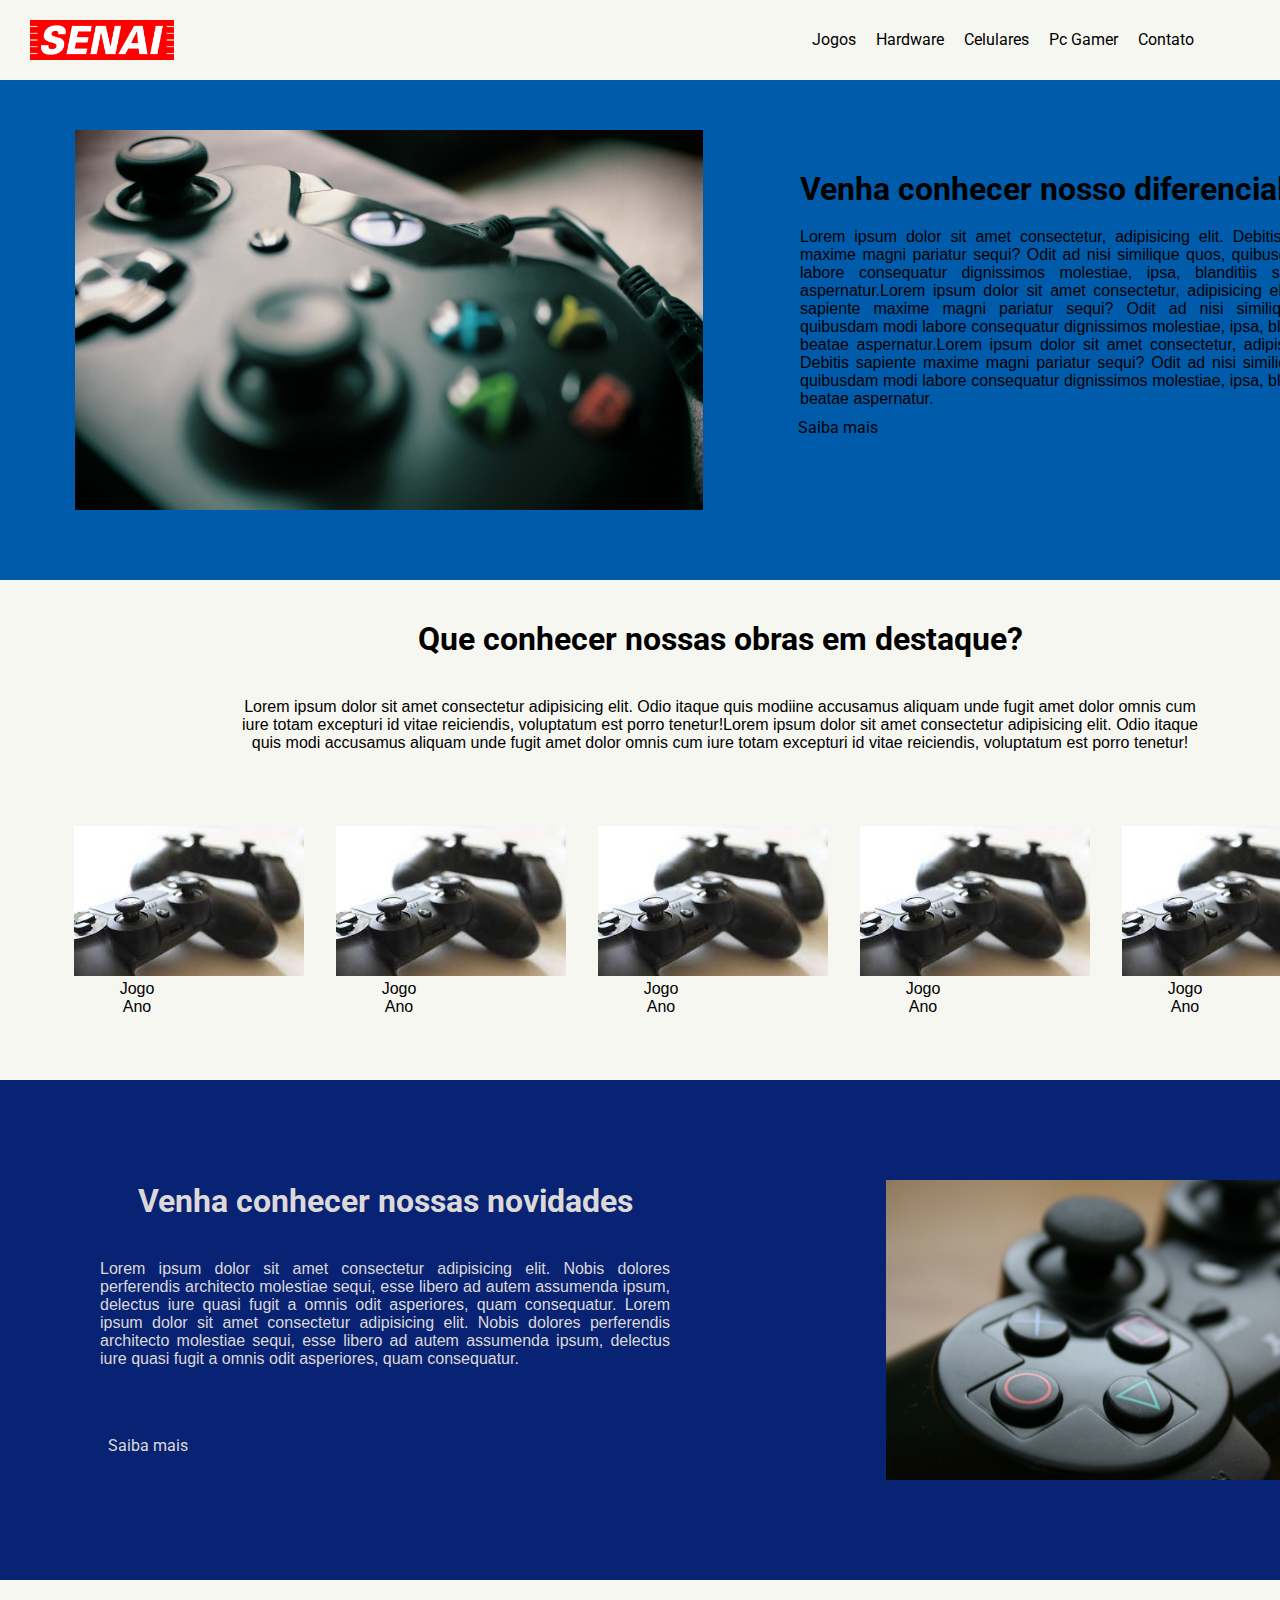
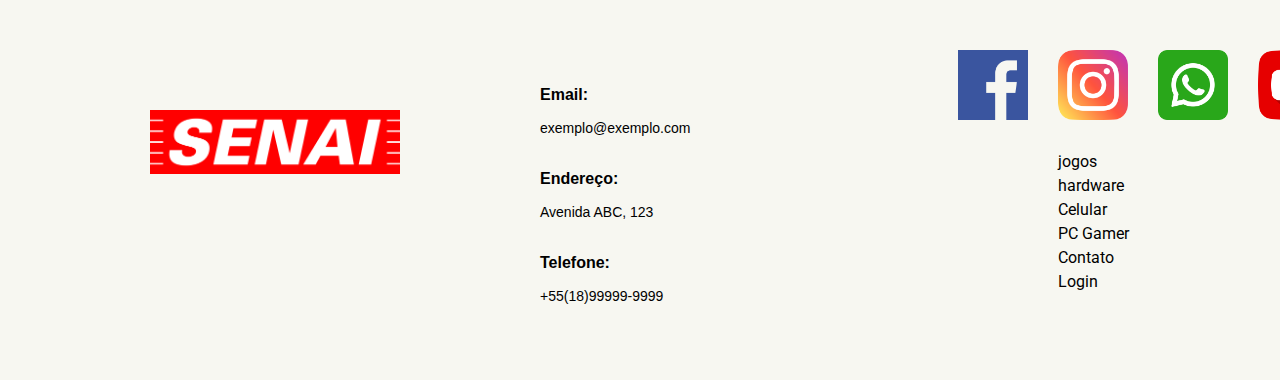
<file: site/index.html>
<!DOCTYPE html>
<html lang="pt-br">

<head>
    <meta charset="UTF-8">
    <meta http-equiv="X-UA-Compatible" content="IE=edge">
    <meta name="viewport" content="width=device-width, initial-scale=1.0">
    <title>Site de Jogos</title>
    <link rel="stylesheet" href="css/estilo.css">
    <link rel="preconnect" href="https://fonts.googleapis.com">
    <link rel="preconnect" href="https://fonts.gstatic.com" crossorigin>
    <link href="https://fonts.googleapis.com/css2?family=Roboto:wght@900&display=swap" rel="stylesheet">

</head>

<body>   

    <header>
        <nav>
            <img class="logo" src="imagens/senai-logo.png" alt="Logo" width="10%" height="20%">
            <ul>
                <a href="index.html">Jogos</a>
                <a href="hardware.html">Hardware</a>
                <a href="celulares.html">Celulares</a>
                <a href="pcgamer.html">Pc Gamer</a>
                <a href="contato.html">Contato</a>
            </ul>
            <button class="btn-login">Login</button>
        </nav>
    </header>
    <div class="banner">
            <figure>
                <img src="imagens/controle-videogame.png" alt="Controle Video Game">
            </figure>

            <section class="texto_banner">
                <h1>Venha conhecer nosso diferencial</h1>
                <p>
                    Lorem ipsum dolor sit amet consectetur, adipisicing elit. Debitis sapiente maxime magni
                    pariatur sequi? Odit ad nisi similique quos, quibusdam modi labore consequatur dignissimos
                    molestiae, ipsa, blanditiis sit beatae aspernatur.Lorem ipsum dolor sit amet consectetur, adipisicing elit. Debitis sapiente maxime magni
                    pariatur sequi? Odit ad nisi similique quos, quibusdam modi labore consequatur dignissimos
                    molestiae, ipsa, blanditiis sit beatae aspernatur.Lorem ipsum dolor sit amet consectetur, adipisicing elit. Debitis sapiente maxime magni
                    pariatur sequi? Odit ad nisi similique quos, quibusdam modi labore consequatur dignissimos
                    molestiae, ipsa, blanditiis sit beatae aspernatur.
                </p>
                <a href="jogos.html">Saiba mais</a>
            </section>
    </div>
   
        
    <div class="destaque">  

            <section class="texto_destaque">
                <h1>Que conhecer nossas obras em destaque?</h1>
                <p>
                    Lorem ipsum dolor sit amet consectetur adipisicing elit. Odio itaque quis modiine
                    accusamus aliquam unde fugit amet dolor omnis cum iure totam excepturi id vitae
                    reiciendis, voluptatum est porro tenetur!Lorem ipsum dolor sit amet consectetur adipisicing elit. Odio itaque quis modi
                    accusamus aliquam unde fugit amet dolor omnis cum iure totam excepturi id vitae
                    reiciendis, voluptatum est porro tenetur!
                </p>
            </section>

            <section>
                <!--Inicio da Imagem 1-->
                <div class="img_destaque">
                    <figure>
                        <a href="jogos.html"><img src="imagens/Controle 2.jpg" alt="galeria"></a>
                        <figcaption>Jogo <br> Ano </figcaption>
                    </figure>
                </div>
                <!--Fim da Imagem 1-->
                <!--Inicio da Imagem 2-->
                <div class="img_destaque">
                    <figure>
                        <a href="jogos.html"><img src="imagens/Controle 2.jpg" alt="galeria"></a>
                        <figcaption>Jogo <br> Ano </figcaption>
                    </figure>
                </div>
                <!--fim da Imagem 2-->
                <!--Inicio da Imagem 3-->
                <div class="img_destaque">
                    <figure>
                        <a href="jogos.html"><img src="imagens/Controle 2.jpg" alt="galeria"></a>
                        <figcaption>Jogo <br> Ano </figcaption>
                    </figure>
                </div>
                <!--fim da Imagem 3-->
                <!--Inicio da Imagem 4-->
                <div class="img_destaque">
                    <figure>
                        <a href="jogos.html">
                            <img src="imagens/Controle 2.jpg" alt="galeria"></a>
                        <figcaption>Jogo <br> Ano </figcaption>
                    </figure>
                </div>
                <!--fim da Imagem 4-->
                <!--Inicio da Imagem 5-->
                <div class="img_destaque">
                    <figure>
                        <a href="jogos.html"><img src="imagens/Controle 2.jpg" alt="galeria"></a>
                        <figcaption>Jogo <br> Ano </figcaption>
                    </figure>
                </div>
                <!--fim da Imagem 5-->
            </section>
    </div>
        

    <div class="novidades">
        <section class="texto_novidades">

            <h1>Venha conhecer nossas novidades</h1>
            <p>
                Lorem ipsum dolor sit amet consectetur adipisicing elit. Nobis dolores
                perferendis architecto molestiae sequi, esse libero ad autem assumenda ipsum,
                delectus iure quasi fugit a omnis odit asperiores, quam consequatur.
                Lorem ipsum dolor sit amet consectetur adipisicing elit. Nobis dolores
                perferendis architecto molestiae sequi, esse libero ad autem assumenda ipsum,
                delectus iure quasi fugit a omnis odit asperiores, quam consequatur.
            </p>
            <a href="#">Saiba mais</a>
        </section>
        <figure>
            <img src="imagens/Controle.jpg" alt="Controle">
        </figure>
</div>

    <footer class="rodape" >

                <div class="logo_rodape" >

                    <figure>

                        <img src="imagens/senai-logo.png" alt="logo rodape">

                    </figure>

                </div>
  

                <div class="info_contato">

                    <p class="topico">Email:</p>
                    <p>exemplo@exemplo.com</p><br>

                    <p class="topico">Endereço:</p>
                    <p>Avenida ABC, 123</p><br>

                    <p class="topico">Telefone:</p>
                    <p>+55(18)99999-9999</p><br>                                        

                </div>

            
                <div class="redes_sociais">

                    <figure>
                        <a href="#"><img class="img1" src="imagens/facebook.png" alt="" ></a> 

                    
                        <a href="#"><img class="img2" src="imagens/instagram.png" alt="" ></a>                               

                    
                        <a href="#"><img class="img3" src="imagens/whatsapp.png" alt="" ></a>                          

                    
                        <a href="#"><img class="img4" src="imagens/youtube (1).png" alt="" ></a>

                    </figure>

                    
                </div>
                <div class="menu_rodape">
                    <li><a href="index.html">jogos</a></li>
                    <li><a href="hardware.html">hardware</a> </li>
                    <li><a href="celulares.html">Celular</a> </li>
                    <li><a href="pcgamer.html">PC Gamer</a> </li>
                    <li><a href="contato.html">Contato</a> </li>
                    <li><a href="login.html">Login</a> </li>
                </div>
                   
    </footer>

              
</body>

</html>
</file>
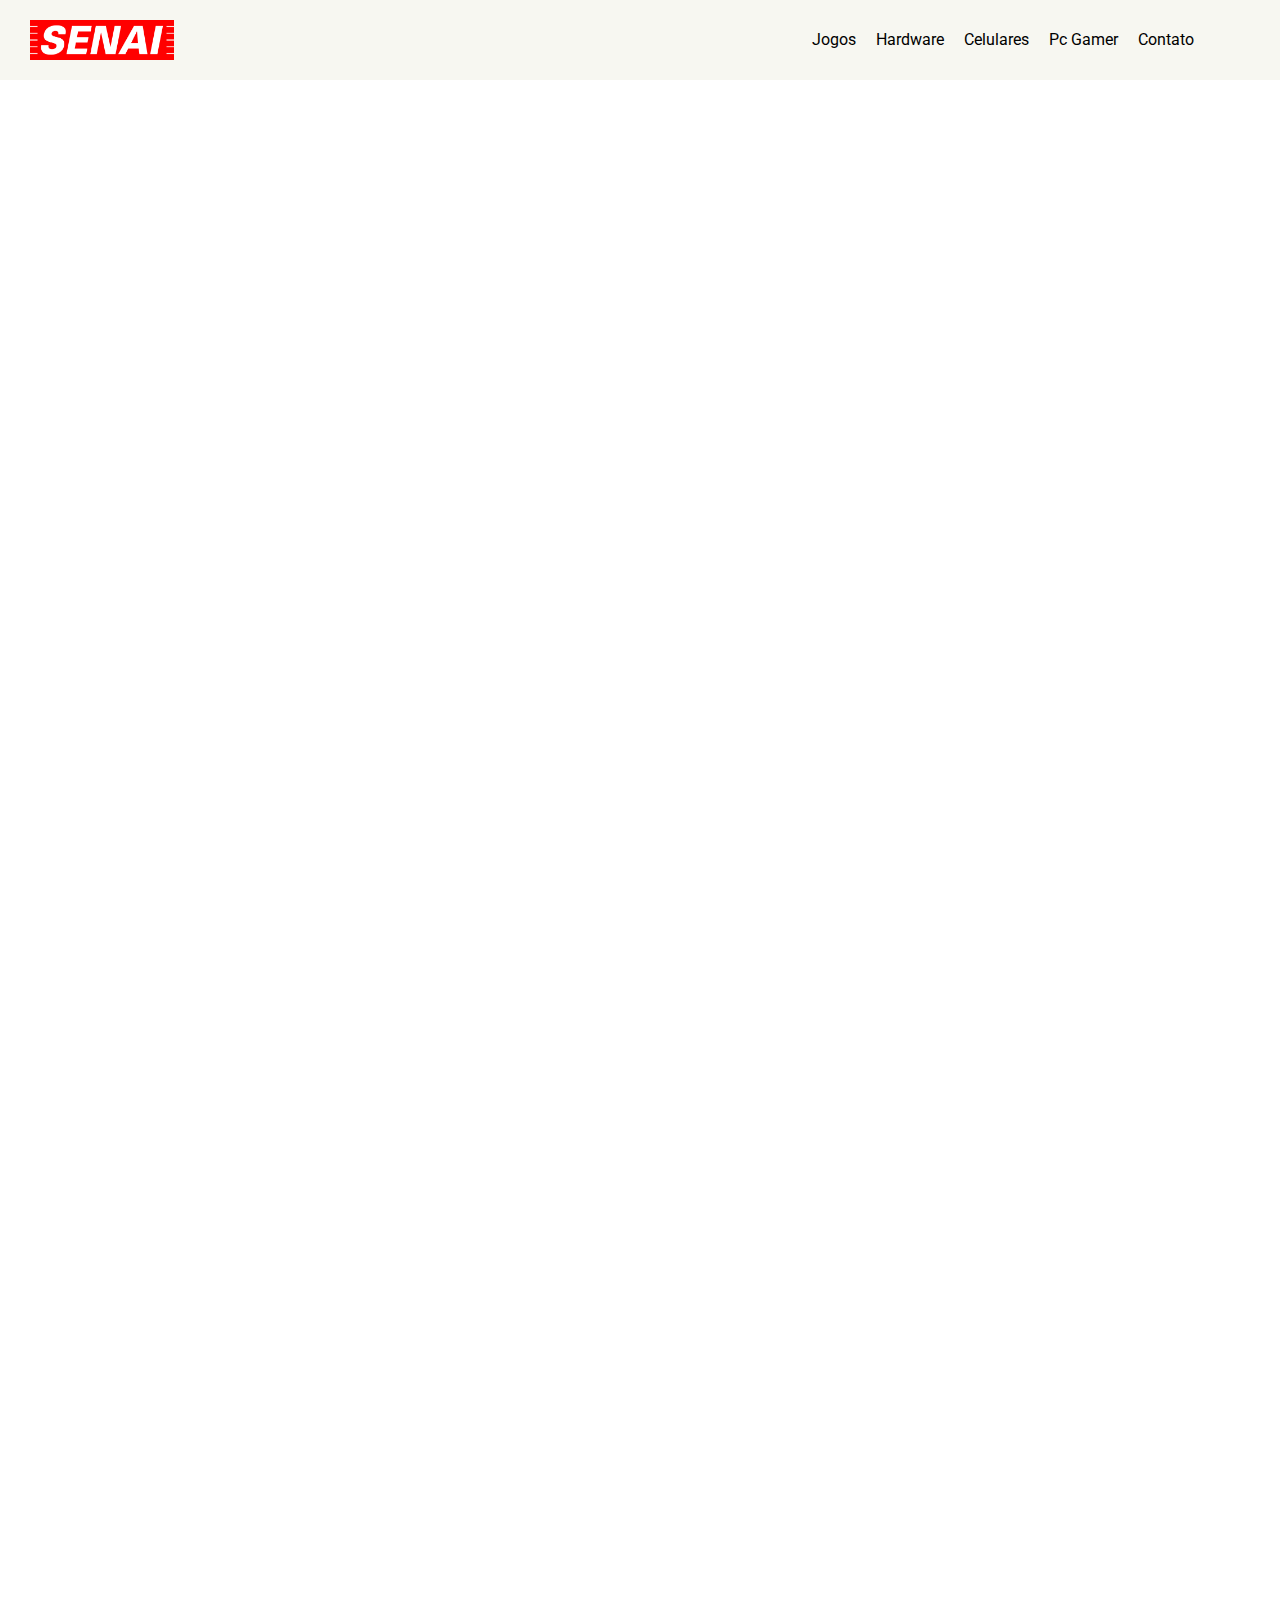
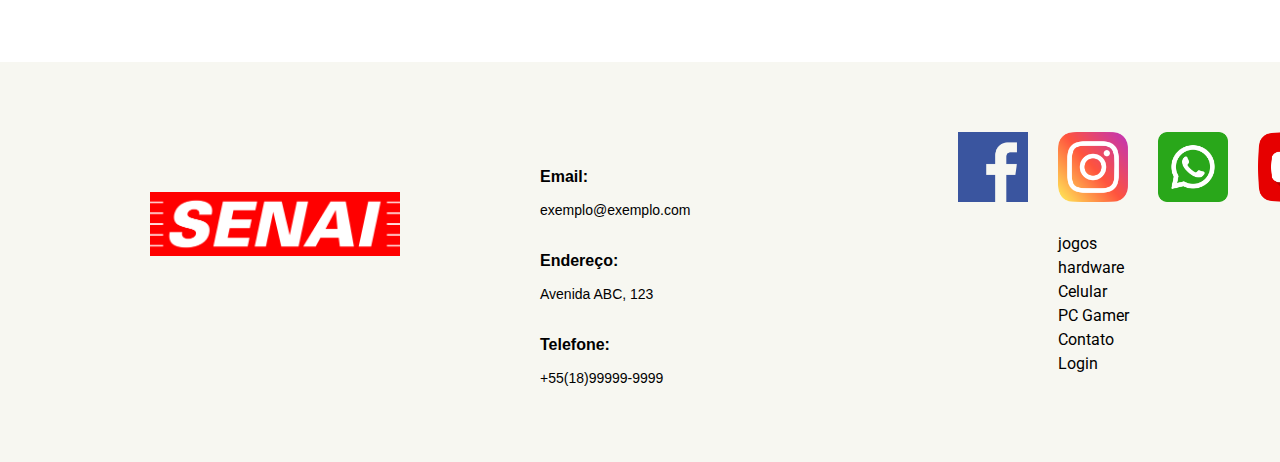
<file: site/celulares.html>
<!DOCTYPE html>
<html lang="pt-br">

<head>
    <meta charset="UTF-8">
    <meta http-equiv="X-UA-Compatible" content="IE=edge">
    <meta name="viewport" content="width=device-width, initial-scale=1.0">
    <title>Site de Jogos</title>
    <link rel="stylesheet" href="css/estilo.css">
    <link rel="preconnect" href="https://fonts.googleapis.com">
    <link rel="preconnect" href="https://fonts.gstatic.com" crossorigin>
    <link href="https://fonts.googleapis.com/css2?family=Roboto:wght@900&display=swap" rel="stylesheet">

</head>

<body>   

    <header>
        <nav>
            <img class="logo" src="imagens/senai-logo.png" alt="Logo" width="10%" height="20%">
            <ul>
                <a href="index.html">Jogos</a>
                <a href="hardware.html">Hardware</a>
                <a href="celulares.html">Celulares</a>
                <a href="pcgamer.html">Pc Gamer</a>
                <a href="contato.html">Contato</a>
            </ul>
            <button class="btn-login">Login</button>
        </nav>
    </header>
    <div class="area-hardware">
      

    </div>

    <footer class="rodape" >

                <div class="logo_rodape" >

                    <figure>

                        <img src="imagens/senai-logo.png" alt="logo rodape">

                    </figure>

                </div>
  

                <div class="info_contato">

                    <p class="topico">Email:</p>
                    <p>exemplo@exemplo.com</p><br>

                    <p class="topico">Endereço:</p>
                    <p>Avenida ABC, 123</p><br>

                    <p class="topico">Telefone:</p>
                    <p>+55(18)99999-9999</p><br>                                        

                </div>

            
                <div class="redes_sociais">

                    <figure>
                        <a href="#"><img class="img1" src="imagens/facebook.png" alt="" ></a> 

                    
                        <a href="#"><img class="img2" src="imagens/instagram.png" alt="" ></a>                               

                    
                        <a href="#"><img class="img3" src="imagens/whatsapp.png" alt="" ></a>                          

                    
                        <a href="#"><img class="img4" src="imagens/youtube (1).png" alt="" ></a>

                    </figure>

                    
                </div>
                <div class="menu_rodape">
                    <li><a href="#">jogos</a></li>
                    <li><a href="#">hardware</a> </li>
                    <li><a href="#">Celular</a> </li>
                    <li><a href="#">PC Gamer</a> </li>
                    <li><a href="#">Contato</a> </li>
                    <li><a href="#">Login</a> </li>
                </div>
                   
    </footer>

              
</body>

</html>
</file>
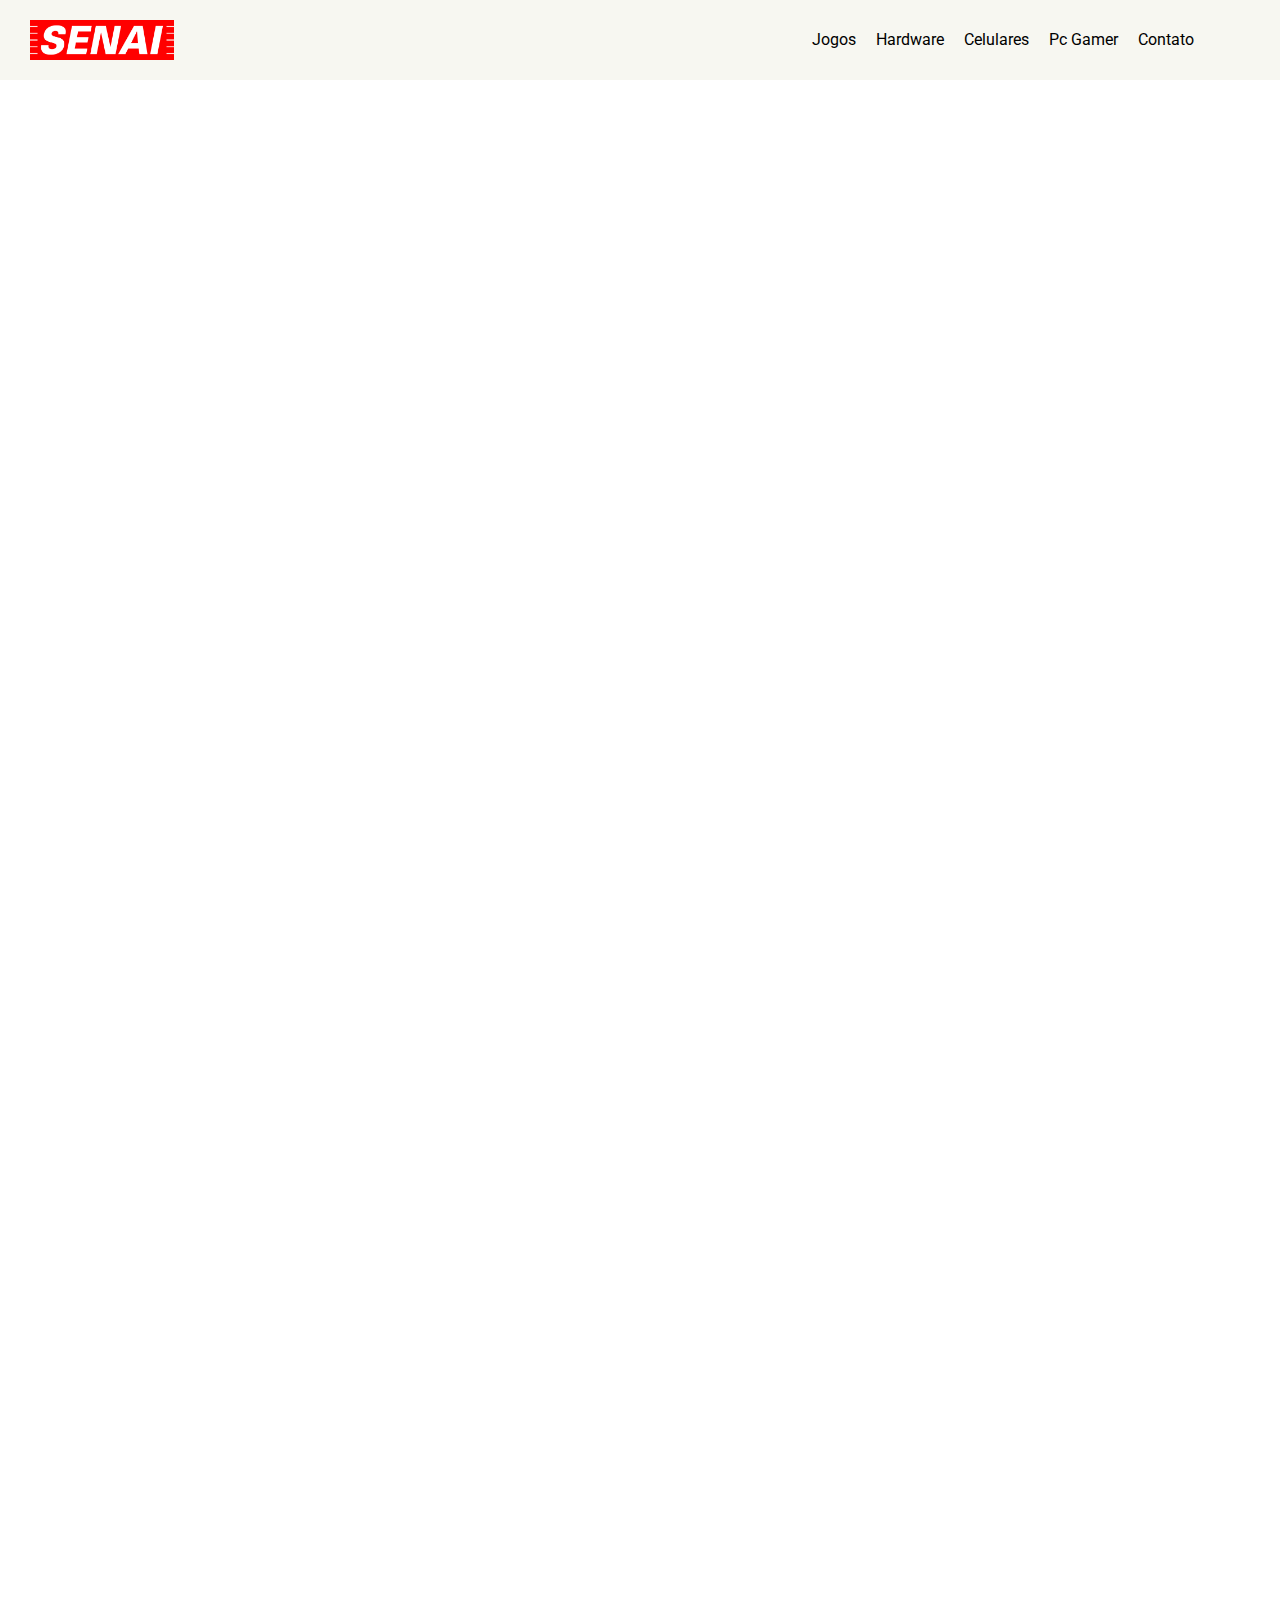
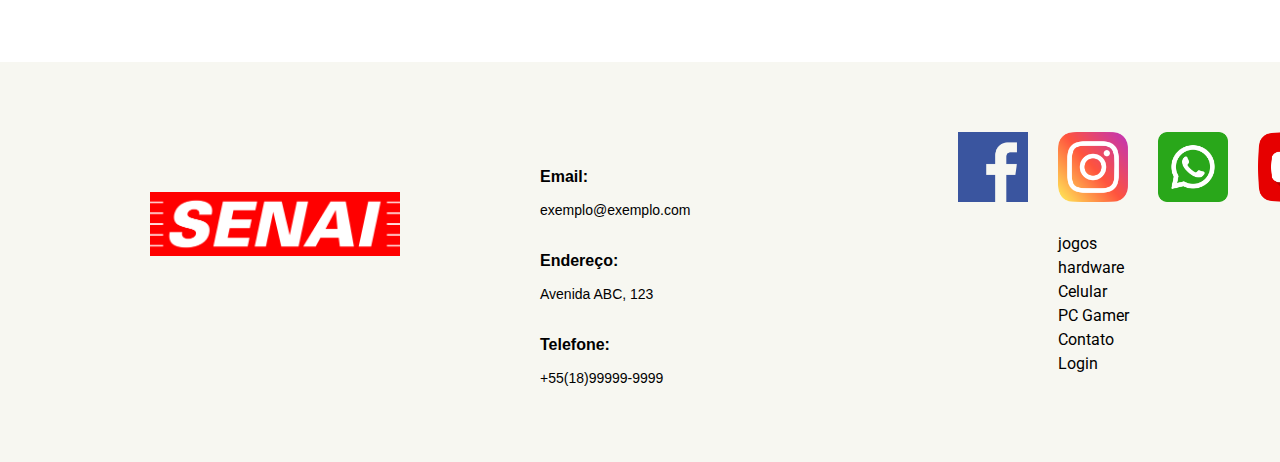
<file: site/contato.html>
<!DOCTYPE html>
<html lang="pt-br">

<head>
    <meta charset="UTF-8">
    <meta http-equiv="X-UA-Compatible" content="IE=edge">
    <meta name="viewport" content="width=device-width, initial-scale=1.0">
    <title>Site de Jogos</title>
    <link rel="stylesheet" href="css/estilo.css">
    <link rel="preconnect" href="https://fonts.googleapis.com">
    <link rel="preconnect" href="https://fonts.gstatic.com" crossorigin>
    <link href="https://fonts.googleapis.com/css2?family=Roboto:wght@900&display=swap" rel="stylesheet">

</head>

<body>   

    <header>
        <nav>
            <img class="logo" src="imagens/senai-logo.png" alt="Logo" width="10%" height="20%">
            <ul>
                <a href="index.html">Jogos</a>
                <a href="hardware.html">Hardware</a>
                <a href="celulares.html">Celulares</a>
                <a href="pcgamer.html">Pc Gamer</a>
                <a href="contato.html">Contato</a>
            </ul>
            <button class="btn-login">Login</button>
        </nav>
    </header>
    <div class="area-hardware">
        

    </div>

    <footer class="rodape" >

                <div class="logo_rodape" >

                    <figure>

                        <img src="imagens/senai-logo.png" alt="logo rodape">

                    </figure>

                </div>
  

                <div class="info_contato">

                    <p class="topico">Email:</p>
                    <p>exemplo@exemplo.com</p><br>

                    <p class="topico">Endereço:</p>
                    <p>Avenida ABC, 123</p><br>

                    <p class="topico">Telefone:</p>
                    <p>+55(18)99999-9999</p><br>                                        

                </div>

            
                <div class="redes_sociais">

                    <figure>
                        <a href="#"><img class="img1" src="imagens/facebook.png" alt="" ></a> 

                    
                        <a href="#"><img class="img2" src="imagens/instagram.png" alt="" ></a>                               

                    
                        <a href="#"><img class="img3" src="imagens/whatsapp.png" alt="" ></a>                          

                    
                        <a href="#"><img class="img4" src="imagens/youtube (1).png" alt="" ></a>

                    </figure>

                    
                </div>
                <div class="menu_rodape">
                    <li><a href="#">jogos</a></li>
                    <li><a href="#">hardware</a> </li>
                    <li><a href="#">Celular</a> </li>
                    <li><a href="#">PC Gamer</a> </li>
                    <li><a href="#">Contato</a> </li>
                    <li><a href="#">Login</a> </li>
                </div>
                   
    </footer>

              
</body>

</html>
</file>
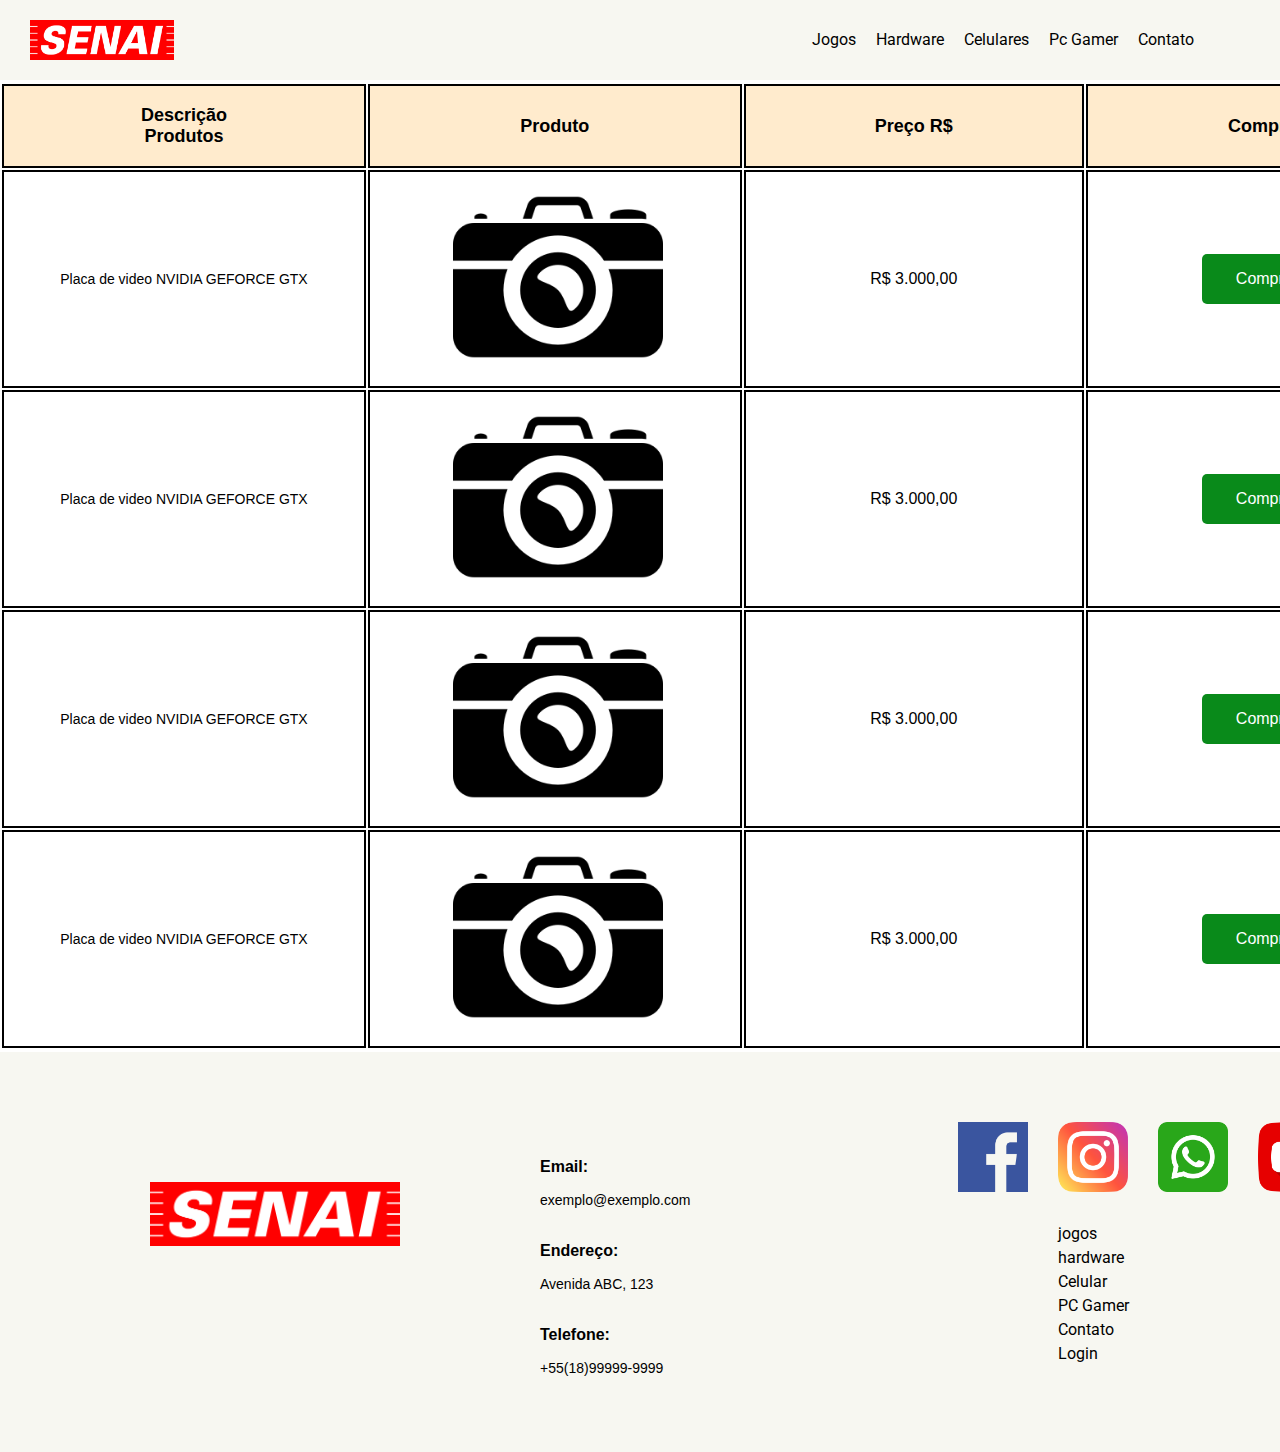
<file: site/hardware.html>
<!DOCTYPE html>
<html lang="pt-br">

<head>
    <meta charset="UTF-8">
    <meta http-equiv="X-UA-Compatible" content="IE=edge">
    <meta name="viewport" content="width=device-width, initial-scale=1.0">
    <title>Site de Jogos</title>
    <link rel="stylesheet" href="css/estilo.css">
    <link rel="preconnect" href="https://fonts.googleapis.com">
    <link rel="preconnect" href="https://fonts.gstatic.com" crossorigin>
    <link href="https://fonts.googleapis.com/css2?family=Roboto:wght@900&display=swap" rel="stylesheet">

</head>

<body>   

    <header>
        <nav>
            <img class="logo" src="imagens/senai-logo.png" alt="Logo" width="10%" height="20%">
            <ul>
                <a href="index.html">Jogos</a>
                <a href="hardware.html">Hardware</a>
                <a href="celulares.html">Celulares</a>
                <a href="pcgamer.html">Pc Gamer</a>
                <a href="contato.html">Contato</a>
            </ul>
            <button class="btn-login">Login</button>
        </nav>
    </header>
    <div class="area-hardware">
        <table>
            <thead>
                <tr>
                    <th class="descricao-produto">Descrição Produtos</th>
                    <th class="produto">Produto</th>
                    <th class="preco">Preço R$</th>
                    <th class="compra">Compra</th>
                </tr>
            </thead>
            <tbody>
                <tr>
                    <td class="descricao"><p>Placa de video NVIDIA GEFORCE GTX</p></td>
                    <td class="img-produto"><a href="imagens/placa-de-video-gigabyte-nvidia-geforce-rtx-2060-d6-6g-gddr6-gv-n2060d6-6gd_1597412926_g.jpg">
                        <img src="imagens/ferramenta-de-camera-fotografica.png" alt="placa de video" width=""></a></td>
                    <td class="valor-produto"><p>R$ 3.000,00</p></td>
                    <td class="compra-produto"><button class="btn-comprar">Comprar</button></td>    
                </tr>
                <tr>
                    <td class="descricao"><p>Placa de video NVIDIA GEFORCE GTX</p></td>
                    <td class="img-produto"><a href="imagens/placa-de-video-gigabyte-nvidia-geforce-rtx-2060-d6-6g-gddr6-gv-n2060d6-6gd_1597412926_g.jpg">
                        <img src="imagens/ferramenta-de-camera-fotografica.png" alt="placa de video" width=""></a></td>
                    <td class="valor-produto"><p>R$ 3.000,00</p></td>
                    <td class="compra-produto"><button class="btn-comprar">Comprar</button></td>    
                </tr>

                <tr>
                    <td class="descricao"><p>Placa de video NVIDIA GEFORCE GTX</p></td>
                    <td class="img-produto"><a href="imagens/placa-de-video-gigabyte-nvidia-geforce-rtx-2060-d6-6g-gddr6-gv-n2060d6-6gd_1597412926_g.jpg">
                        <img src="imagens/ferramenta-de-camera-fotografica.png" alt="placa de video" width=""></a></td>
                    <td class="valor-produto"><p>R$ 3.000,00</p></td>
                    <td class="compra-produto"><button class="btn-comprar">Comprar</button></td>    
                </tr>

                <tr>
                    <td class="descricao"><p>Placa de video NVIDIA GEFORCE GTX</p></td>
                    <td class="img-produto"><a href="imagens/placa-de-video-gigabyte-nvidia-geforce-rtx-2060-d6-6g-gddr6-gv-n2060d6-6gd_1597412926_g.jpg">
                        <img src="imagens/ferramenta-de-camera-fotografica.png" alt="placa de video" width=""></a></td>
                    <td class="valor-produto"><p>R$ 3.000,00</p></td>
                    <td class="compra-produto"><button class="btn-comprar">Comprar</button></td>    
                </tr>
                
            </tbody>
        </table>

    </div>

    <footer class="rodape-hardware" >

                <div class="logo_rodape" >

                    <figure>

                        <img src="imagens/senai-logo.png" alt="logo rodape">

                    </figure>

                </div>
  

                <div class="info_contato">

                    <p class="topico">Email:</p>
                    <p>exemplo@exemplo.com</p><br>

                    <p class="topico">Endereço:</p>
                    <p>Avenida ABC, 123</p><br>

                    <p class="topico">Telefone:</p>
                    <p>+55(18)99999-9999</p><br>                                        

                </div>

            
                <div class="redes_sociais">

                    <figure>
                        <a href="#"><img class="img1" src="imagens/facebook.png" alt="" ></a> 

                    
                        <a href="#"><img class="img2" src="imagens/instagram.png" alt="" ></a>                               

                    
                        <a href="#"><img class="img3" src="imagens/whatsapp.png" alt="" ></a>                          

                    
                        <a href="#"><img class="img4" src="imagens/youtube (1).png" alt="" ></a>

                    </figure>

                    
                </div>
                <div class="menu_rodape">
                    <li><a href="index.html">jogos</a></li>
                    <li><a href="hardware.html">hardware</a> </li>
                    <li><a href="celulares.html">Celular</a> </li>
                    <li><a href="pcgamer.html">PC Gamer</a> </li>
                    <li><a href="contato.html">Contato</a> </li>
                    <li><a href="login.html">Login</a> </li>
                </div>
                   
    </footer>

              
</body>

</html>
</file>
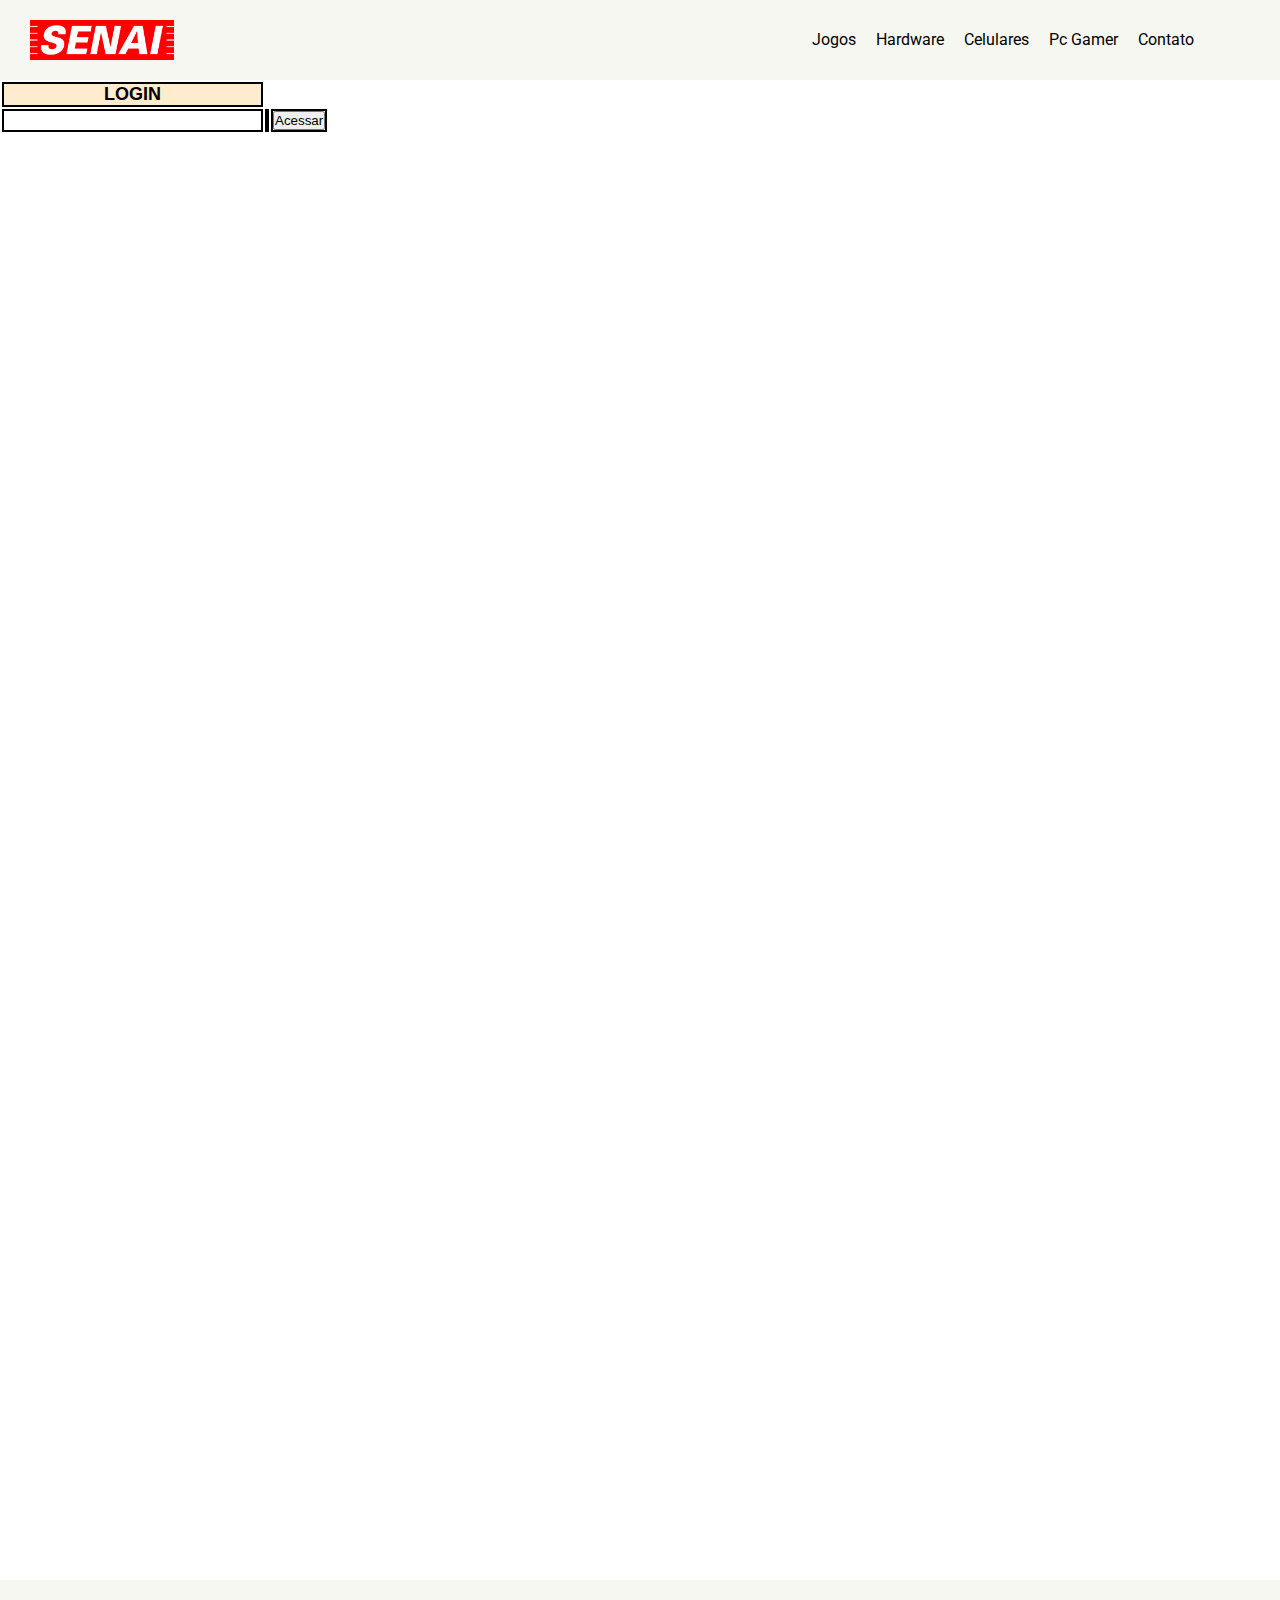
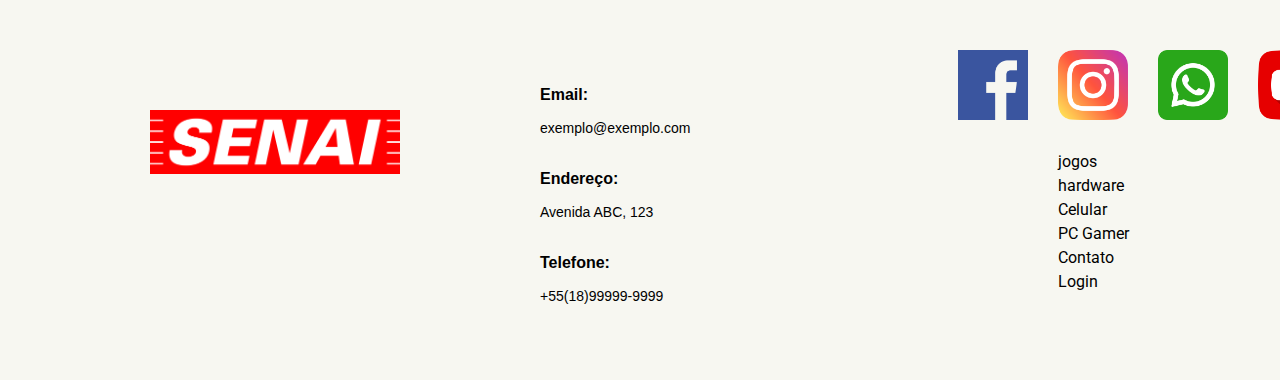
<file: site/login.html>
<!DOCTYPE html>
<html lang="pt-br">

<head>
    <meta charset="UTF-8">
    <meta http-equiv="X-UA-Compatible" content="IE=edge">
    <meta name="viewport" content="width=device-width, initial-scale=1.0">
    <title>Site de Jogos</title>
    <link rel="stylesheet" href="css/estilo.css">
    <link rel="preconnect" href="https://fonts.googleapis.com">
    <link rel="preconnect" href="https://fonts.gstatic.com" crossorigin>
    <link href="https://fonts.googleapis.com/css2?family=Roboto:wght@900&display=swap" rel="stylesheet">

</head>

<body>   

    <header>
        <nav>
            <img class="logo" src="imagens/senai-logo.png" alt="Logo" width="10%" height="20%">
            <ul>
                <a href="index.html">Jogos</a>
                <a href="hardware.html">Hardware</a>
                <a href="celulares.html">Celulares</a>
                <a href="pcgamer.html">Pc Gamer</a>
                <a href="contato.html">Contato</a>
            </ul>
            <button class="btn-login">Login</button>
        </nav>
    </header>
    <table>
        <thead>
            <tr>
                <th class="">LOGIN</th>
                
            </tr>
        </thead>
        <tbody>
            <tr>
                <td class=""></td>
                <td class=""></td>
               
                <td class=""><button class="btn-acesso">Acessar</button></td>    
            </tr>
          
            
        </tbody>

    <footer class="rodape" >

                <div class="logo_rodape" >

                    <figure>

                        <img src="imagens/senai-logo.png" alt="logo rodape">

                    </figure>

                </div>
  

                <div class="info_contato">

                    <p class="topico">Email:</p>
                    <p>exemplo@exemplo.com</p><br>

                    <p class="topico">Endereço:</p>
                    <p>Avenida ABC, 123</p><br>

                    <p class="topico">Telefone:</p>
                    <p>+55(18)99999-9999</p><br>                                        

                </div>

            
                <div class="redes_sociais">

                    <figure>
                        <a href="#"><img class="img1" src="imagens/facebook.png" alt="" ></a> 

                    
                        <a href="#"><img class="img2" src="imagens/instagram.png" alt="" ></a>                               

                    
                        <a href="#"><img class="img3" src="imagens/whatsapp.png" alt="" ></a>                          

                    
                        <a href="#"><img class="img4" src="imagens/youtube (1).png" alt="" ></a>

                    </figure>

                    
                </div>
                <div class="menu_rodape">
                    <li><a href="index.html">jogos</a></li>
                    <li><a href="hardware.html">hardware</a> </li>
                    <li><a href="celulares.html">Celular</a> </li>
                    <li><a href="pcgamer.html">PC Gamer</a> </li>
                    <li><a href="contato.html">Contato</a> </li>
                    <li><a href="#">Login</a> </li>
                </div>
                   
    </footer>

              
</body>

</html>
</file>
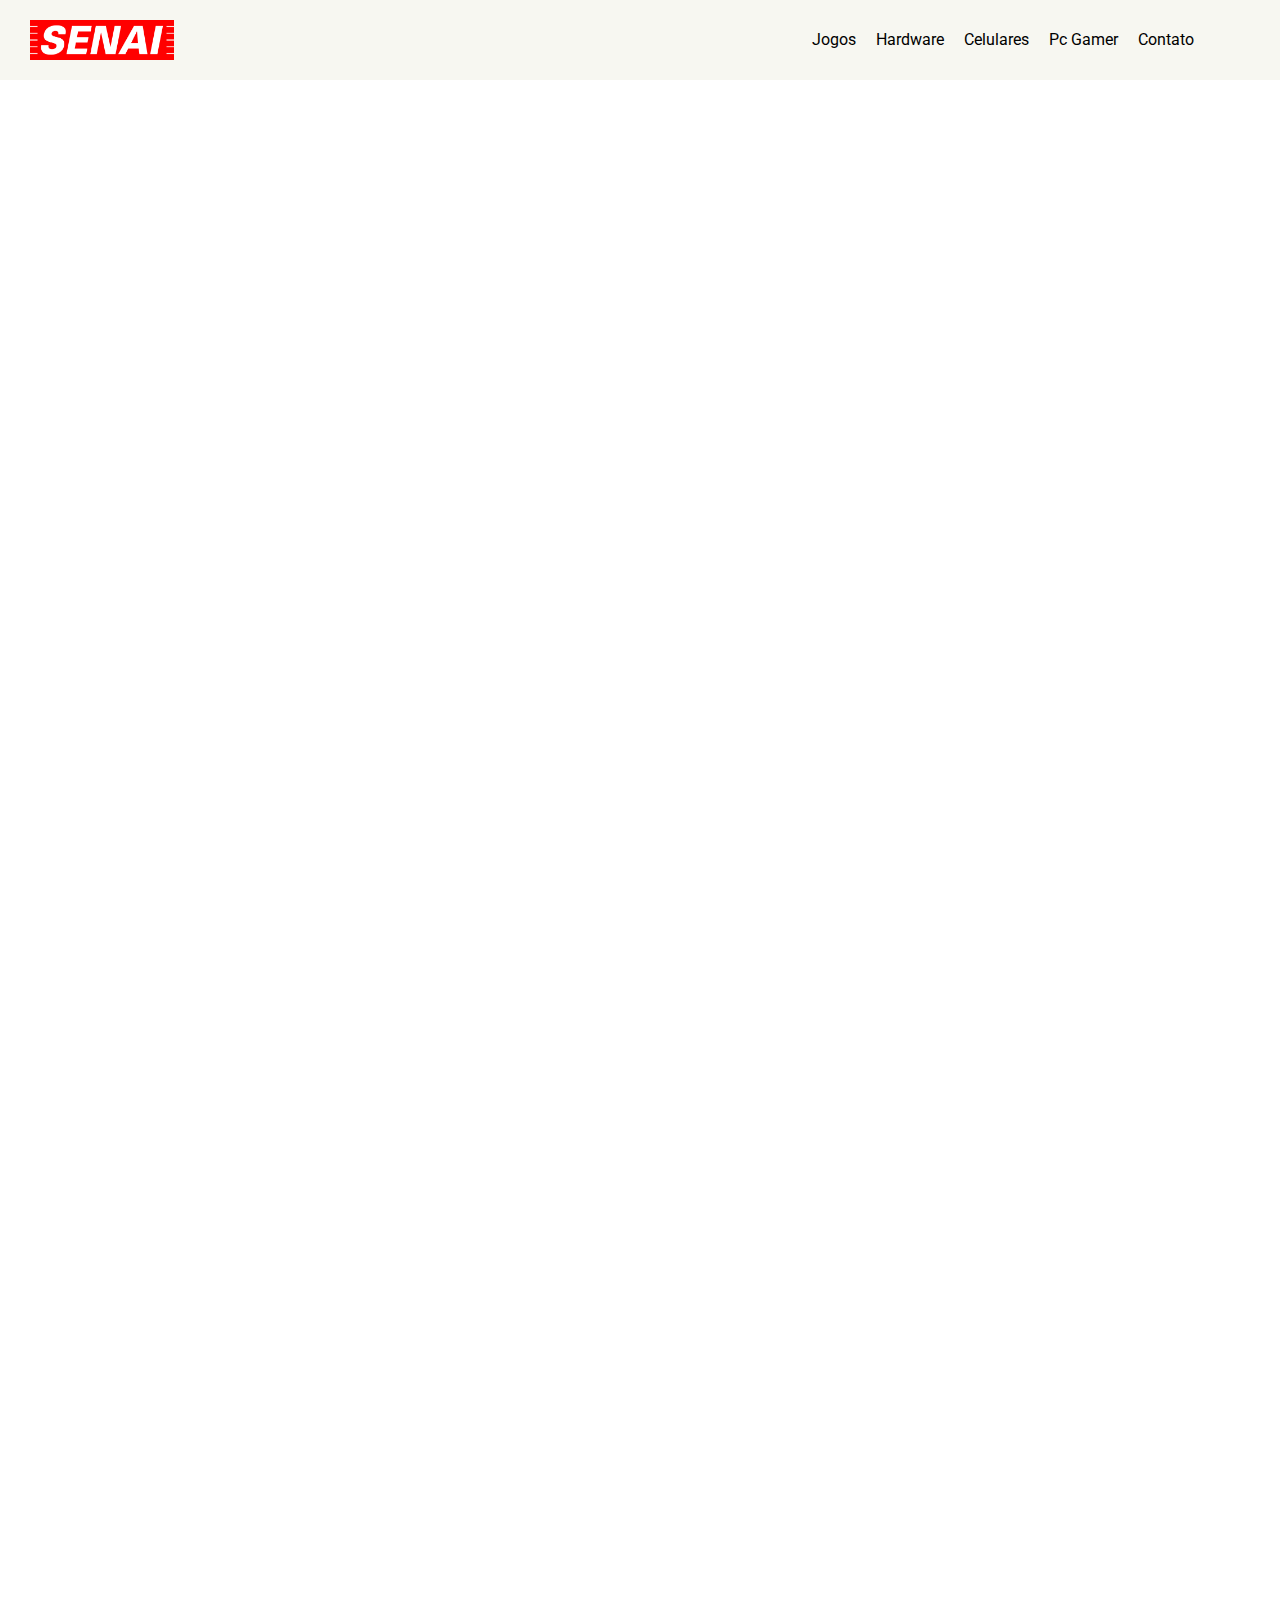
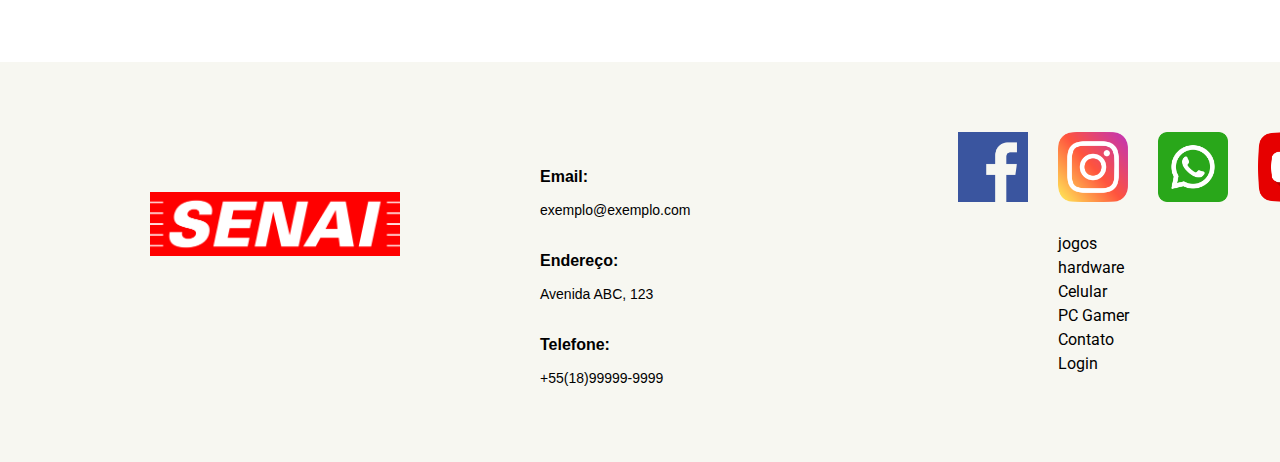
<file: site/pcgamer.html>
<!DOCTYPE html>
<html lang="pt-br">

<head>
    <meta charset="UTF-8">
    <meta http-equiv="X-UA-Compatible" content="IE=edge">
    <meta name="viewport" content="width=device-width, initial-scale=1.0">
    <title>Site de Jogos</title>
    <link rel="stylesheet" href="css/estilo.css">
    <link rel="preconnect" href="https://fonts.googleapis.com">
    <link rel="preconnect" href="https://fonts.gstatic.com" crossorigin>
    <link href="https://fonts.googleapis.com/css2?family=Roboto:wght@900&display=swap" rel="stylesheet">

</head>

<body>   

    <header>
        <nav>
            <img class="logo" src="imagens/senai-logo.png" alt="Logo" width="10%" height="20%">
            <ul>
                <a href="index.html">Jogos</a>
                <a href="hardware.html">Hardware</a>
                <a href="celulares.html">Celulares</a>
                <a href="pcgamer.html">Pc Gamer</a>
                <a href="contato.html">Contato</a>
            </ul>
            <button class="btn-login">Login</button>
        </nav>
    </header>
    <div class="area-hardware">
        
    </div>

    <footer class="rodape" >

                <div class="logo_rodape" >

                    <figure>

                        <img src="imagens/senai-logo.png" alt="logo rodape">

                    </figure>

                </div>
  

                <div class="info_contato">

                    <p class="topico">Email:</p>
                    <p>exemplo@exemplo.com</p><br>

                    <p class="topico">Endereço:</p>
                    <p>Avenida ABC, 123</p><br>

                    <p class="topico">Telefone:</p>
                    <p>+55(18)99999-9999</p><br>                                        

                </div>

            
                <div class="redes_sociais">

                    <figure>
                        <a href="#"><img class="img1" src="imagens/facebook.png" alt="" ></a> 

                    
                        <a href="#"><img class="img2" src="imagens/instagram.png" alt="" ></a>                               

                    
                        <a href="#"><img class="img3" src="imagens/whatsapp.png" alt="" ></a>                          

                    
                        <a href="#"><img class="img4" src="imagens/youtube (1).png" alt="" ></a>

                    </figure>

                    
                </div>
                <div class="menu_rodape">
                    <li><a href="#">jogos</a></li>
                    <li><a href="#">hardware</a> </li>
                    <li><a href="#">Celular</a> </li>
                    <li><a href="#">PC Gamer</a> </li>
                    <li><a href="#">Contato</a> </li>
                    <li><a href="#">Login</a> </li>
                </div>
                   
    </footer>

              
</body>

</html>
</file>
<file: site/css/estilo.css>
*{
    margin: 0;
    padding: 0;
}

/*********************************************************************/
/****************************  HEADER  *******************************/

header{
    width: 1440px;
    height: 80px;
   /* border: 2px solid blue;*/
   background-color: rgb(247, 247, 241);

}
.logo{
    
    height: 40px;
    margin-top: 20px;
    margin-left: 30px;
}
ul{
    display: inline;
    margin-left: 630px;
    margin-top: 30px;
    position: absolute;
    width: 590px;
    height: 23px;
    align-items: center;
}
a{
    padding: 8px;
    font-family: 'Roboto', sans-serif;
    text-decoration: none;
    color: black;
    text-size-adjust: 30px;

}
a:hover{
    padding: 8px;
    font-family: 'Roboto', sans-serif;
    text-decoration: none;
    color: #ffffff;
    text-size-adjust: 30px;
    text-shadow: 1px 1px 1px black;

}
.btn-login{
    position: absolute;
    width: 110px;
    height: 40px;
    left: 1295px;
    top: 20px;
    font-family:'Roboto', sans-serif;
    text-decoration: none;
    text-size-adjust: 50px;
    color: black;
    background-color: #079ff7;
    border-radius: 7px;
    border-color: #079ff7;
    

}
.btn-login:hover{
	color: black;
	background-color: #299adb;
    border-color: #299adb;
	/*CSS 3*/
    text-decoration: none;
	border-radius: 7px;

} 
/*********************************************************************/
/****************************  BANNER  *******************************/

.banner{
    position: absolute;
    width: 1440px;
    height: 500px;
    background-color: #005caa;
   /* border: 2px solid red;*/
}
.figure{
    width: 400px;
    height: 300px;
    left: 75px;
    top: 50px;
}
.banner figure img{
    margin-top: 50px;
    margin-left: 75px;

}
.banner figure img:hover{
    border: 2px solid black;

}
.texto_banner{
    position: absolute;
    width: 571px;
    height: 275px;
    left: 790px;
    top: 80px;
    text-align: justify;
}
.texto_banner h1 {
    font-family: 'Roboto', sans-serif;
    text-decoration: none;
    color: black;
    text-size-adjust: 30px;
    padding: 10px;

}
.texto_banner p{
    font-family: 'Lucida Sans', 'Lucida Sans Regular', 'Lucida Grande', 'Lucida Sans Unicode', Geneva, Verdana, sans-serif;
    text-decoration: none;
    color: black;
    text-size-adjust: 30px;
    padding: 10px;

}
.texto_banner a:hover{
    color: black;

}
/*********************************************************************/
/****************************  DESTAQUE  *****************************/

.destaque{
    position: absolute;
    width: 1440px;
    height: 500px;
    top: 580px;
    border: ;
    background-color: rgb(247, 247, 241);

}
.img_destaque{
    float: left;
    width: 230px;
    top: 500px;
    left: 30px;
    padding: 16px;

}
.img_destaque figure img{
    margin: 230px 0px 0px 0px;
    width: 230px;
    height: 150px;
    margin-left: 50px;

}
.img_destaque figure img:hover{
    margin: 230px 0px 0px 0px;
    width: 230px;
    height: 150px;
    margin-left: 50px;
    border: 2px solid black

}
figcaption{
    font-family: 'Lucida Sans', 'Lucida Sans Regular', 'Lucida Grande', 'Lucida Sans Unicode', Geneva, Verdana, sans-serif;
    text-decoration: none;
    color: black;
    text-size-adjust: 24px;
    font-style: normal;
    margin-left: 12px;
    text-align: center;

}
figcaption:hover{
    font-family: 'Lucida Sans', 'Lucida Sans Regular', 'Lucida Grande', 'Lucida Sans Unicode', Geneva, Verdana, sans-serif;
    text-decoration: none;
    color: black;
    text-size-adjust: 35px;
    font-style: normal;
    margin-left: 12px;
    text-align: center;
    text-transform: uppercase;
}
.texto_destaque{
    position: absolute;
    width: 970px;
    height: 106px;
    left: 235px;
}
.texto_destaque h1{
    font-family: 'Roboto', sans-serif;
    text-decoration: none;
    color: black;
    text-size-adjust: 30px;
    padding: 10px;
    text-align: center;
    margin-top: 30px;

}
.texto_destaque p {
    margin-top: 30px;
    text-align: center;
    font-family: 'Lucida Sans', 'Lucida Sans Regular', 'Lucida Grande', 'Lucida Sans Unicode', Geneva, Verdana, sans-serif;
    text-decoration: none;
    text-size-adjust: 24px;
    font-style: normal;
}
/*********************************************************************/
/****************************  NOVIDADES  ****************************/

.novidades{
    position: absolute;
    width: 1440px;
    height: 500px;
    top: 1080px;
    left: 0px;
    border: ;
    background-color: #082373;
}
.novidades img{
    position: absolute;
    width: 450px;
    height: 300px;
    margin-top: 100px;
    margin-left: 886px;

}
.novidades img:hover{
    border: 2px solid black;

}
.texto_novidades{
    position: absolute;
    width: 570px;
    height: 280px;
    margin-left: 100px;
    margin-top: 90px;
   

}
.texto_novidades h1{
    font-family: 'Roboto', sans-serif;
    text-decoration: none;
    color: rgb(221, 217, 217);
    text-size-adjust: 30px;
    padding: 10px;
    text-align: center;
    margin-top: 2px;

}
.texto_novidades p {
    margin-top: 30px;
    text-align: justify;
    font-family: 'Lucida Sans', 'Lucida Sans Regular', 'Lucida Grande', 'Lucida Sans Unicode', Geneva, Verdana, sans-serif;
    text-decoration: none;
    color: rgb(221, 217, 217);
    text-size-adjust: 24px;
    font-style: normal;
    margin-bottom: 20px;

}
.texto_novidades a{
    position: absolute;
    margin-top: 40px;
    color: rgb(221, 217, 217);
}
.texto_novidades a:hover{
    font-style: ;
    color: #ffffff;
    
}
/*********************************************************************/
/****************************    FOOTER  ****************************/

.rodape{
    position: absolute;
    width: 1440px;
    height: 400px;
    background-color: rgb(247, 247, 241);
    margin-top: 1500px;
}
.logo_rodape img{
    width: 250px;
    height: auto;
    margin-left: 150px;
    margin-top: 130px;

}
.info_contato{
    position: absolute;
    width: 250px;
    height: 300px;
    margin-left: 540px;
    margin-top: 50px;
    top: 40px;

}
.info_contato p {
    font-size: 14px;
   font-family: 'Lucida Sans', 'Lucida Sans Regular', 'Lucida Grande', 'Lucida Sans Unicode', Geneva, Verdana, sans-serif;
   padding-top: 16px;
   text-decoration: none;
  

}
.info_contato .topico{
    font-weight: bold;
    font-size: 16px;
}
.redes_sociais figure{
    position: absolute;
    width: 650px;
    height: 200px;
    left: 950px;
    top: 70px;

}
 .img1{
    width: 70px;
    height: 70px;
}
.img2{
    width: 70px;
    height: 70px;
    padding-left: 10px;
}
.img3{
    width: 70px;
    height: 70px;
    padding-left: 10px;
}
.img4{
    width:auto;
    height: 70px;
    padding-left: 10px;
}
.menu_rodape{
  
    position: absolute;
    width: 120px;
    height: 150px;
    left: 1050px;
    top: 170px;
}
li{
    list-style-type: none;
    line-height: 1.5;
}
li:hover{
    text-transform: uppercase;
}
/*********************************************************************/
/************************** HARDWARE- TABELA ************************/

.area-hardware{
    width: 1440px;
    height: 80px;
    
    margin-top: 2px;

}
th{
    font-family: 'Lucida Sans', 'Lucida Sans Regular', 'Lucida Grande', 'Lucida Sans Unicode', Geneva, Verdana, sans-serif;
    font-size: 18px;
    padding-left: 100px;
    padding-right: 100px;
    background-color: blanchedalmond;
   

}
.descricao-produto{
    width: 300px;
    height: 80px;
    text-align: center;
    
}
.produto{
    width: 300px;
    height: 80px;
    text-align: center;
    
}
.preco{
    width: 300px;
    height: 80px;
    text-align: center;
    
}
.compra{
    width: 300px;
    height: 80px;
    text-align: center;
    
}

.descricao{
    width: 300px;
    height: auto;
    font-family: 'Lucida Sans', 'Lucida Sans Regular', 'Lucida Grande', 'Lucida Sans Unicode', Geneva, Verdana, sans-serif;
    font-size: 14px;
    text-align: center;

}
.img-produto{
    width: 300px;
    height: auto;

}
.img-produto img{
    width: 210px;
    height: auto;
    margin-left: 75px;
    

}
.valor-produto{
    width: 300px;
    height: auto;
    text-align: center;
    font-family: 'Lucida Sans', 'Lucida Sans Regular', 'Lucida Grande', 'Lucida Sans Unicode', Geneva, Verdana, sans-serif;
    font-size: 16px;

}    
.compra-produto{
    width: 300px;
    height: auto;
    text-align: center;
}
.btn-comprar{
   background-color: #098a1a;
   border: none;
   color: white;
   padding: 16px 34px;
   text-align: center;
   text-decoration: none;
   display: inline-block;
   font-size: 16px;
   border-radius: 5px;
   border-color: #098a1a;
   margin-left: 10px;
   
    
}
.btn-comprar:hover{
    background-color: #069619;
    border: none;
    color: black;
}
th, td{
    border: 2px solid black;
}
th:hover{
    background-color: rgb(247, 214, 165) ;
    color: #474646;
    border: 2px solid black;
}
.rodape-hardware{
    position: absolute;
    width: 1440px;
    height: 400px;
    background-color: rgb(247, 247, 241);
    margin-top: 890px;
}
</file>
